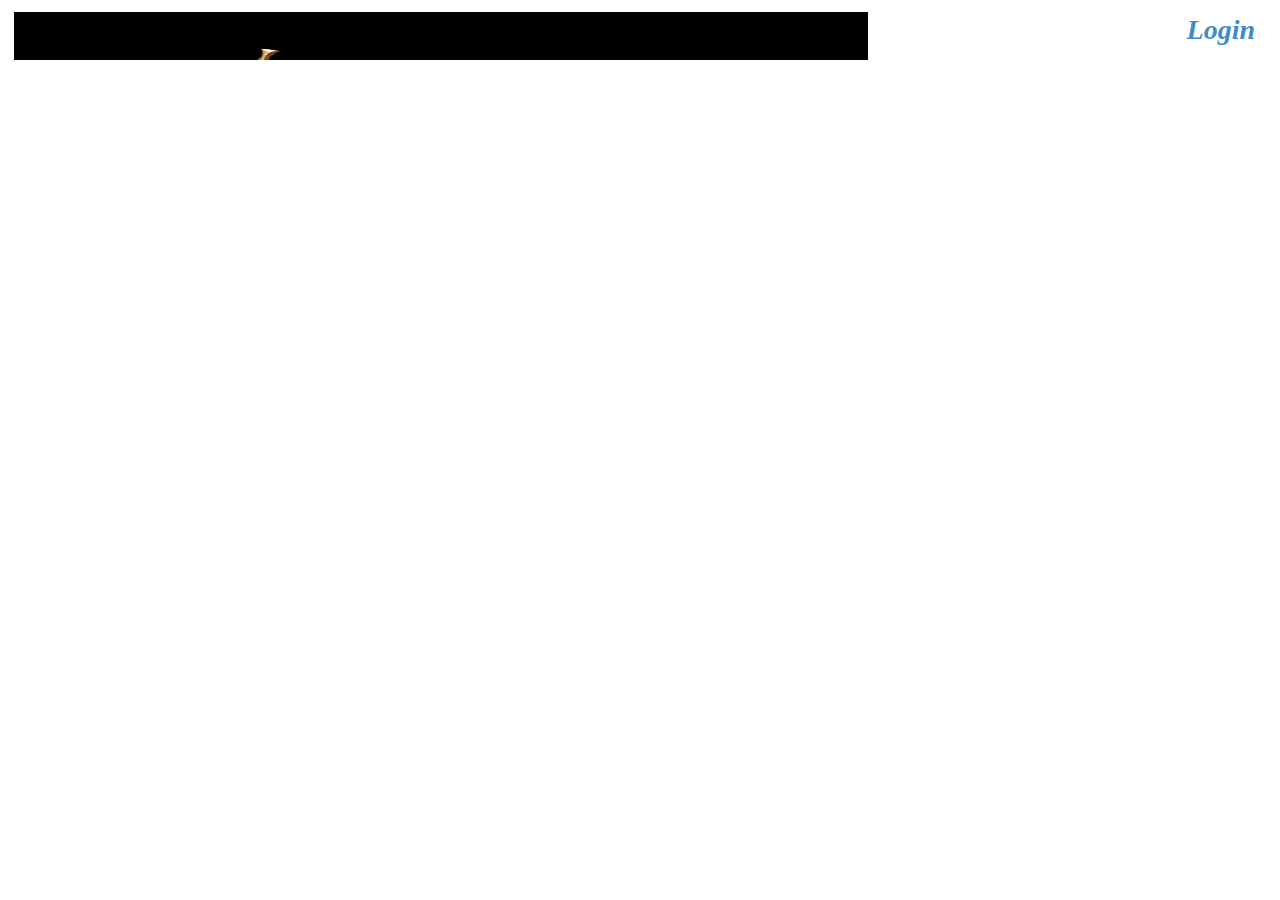
<file: myria-web-ui/WebContent/index.html>
<!DOCTYPE html>
<html>
	<head>
	<meta charset="ISO-8859-1">
	<title>Myria</title>
		<div class="col-sm-12 header-image" style="height:50px;background-color: transparent;border-radius: 4px; font-family:cursive;font-style: oblique;font-weight: bold;color:white;font-size: 200%;")><a href="#!account" style="float:right;text-align: center;font-size: 24">Login</a></div>
	</head>
	<body style="margin:10px;"  ng-app="myria">
		  	<div ng-view></div>
	
	
		<script type="text/javascript" src="./libs/angular/angular.min.js"></script>
		<script type="text/javascript" src="./libs/angular-resource/angular-resource.min.js"></script>
		<script type="text/javascript" src="./libs/angular-route/angular-route.min.js"></script>
		<script type="text/javascript" src="./libs/angular-bootstrap/ui-bootstrap-tpls.js"></script>
		<script type="text/javascript" src="./libs/sockjs/sockjs.js"></script>
		<script type="text/javascript" src="./libs/stomp-websocket/lib/stomp.js"></script>
		<script type="text/javascript" src="./libs/showdown/compressed/showdown.js"></script>
		<script type="text/javascript" src="./libs/ng-prettyjson/dist/ng-prettyjson.min.js"></script>
		<script type="text/javascript" src="./app/app.js"></script>
		<script type="text/javascript" src="./app/message/messageService.js"></script>
		<script type="text/javascript" src="./app/controllers.js"></script>
		<script type="text/javascript" src="./app/command/command.js"></script>
		<script type="text/javascript" src="./app/monster/monster.js"></script>
		<script type="text/javascript" src="./app/items/items.js"></script>

		<!-- 
		<script type="text/javascript" src="./app/message/message.js"></script>
		 -->
		 <link rel="stylesheet" href="./assets/css/app.css">		
		<link rel="stylesheet" href="./assets/css/bootstrap.css">	
		<link rel="stylesheet" type="text/css" href="./libs/ng-prettyjson/dist/ng-prettyjson.min.css">
	</body>
</html>
</file>
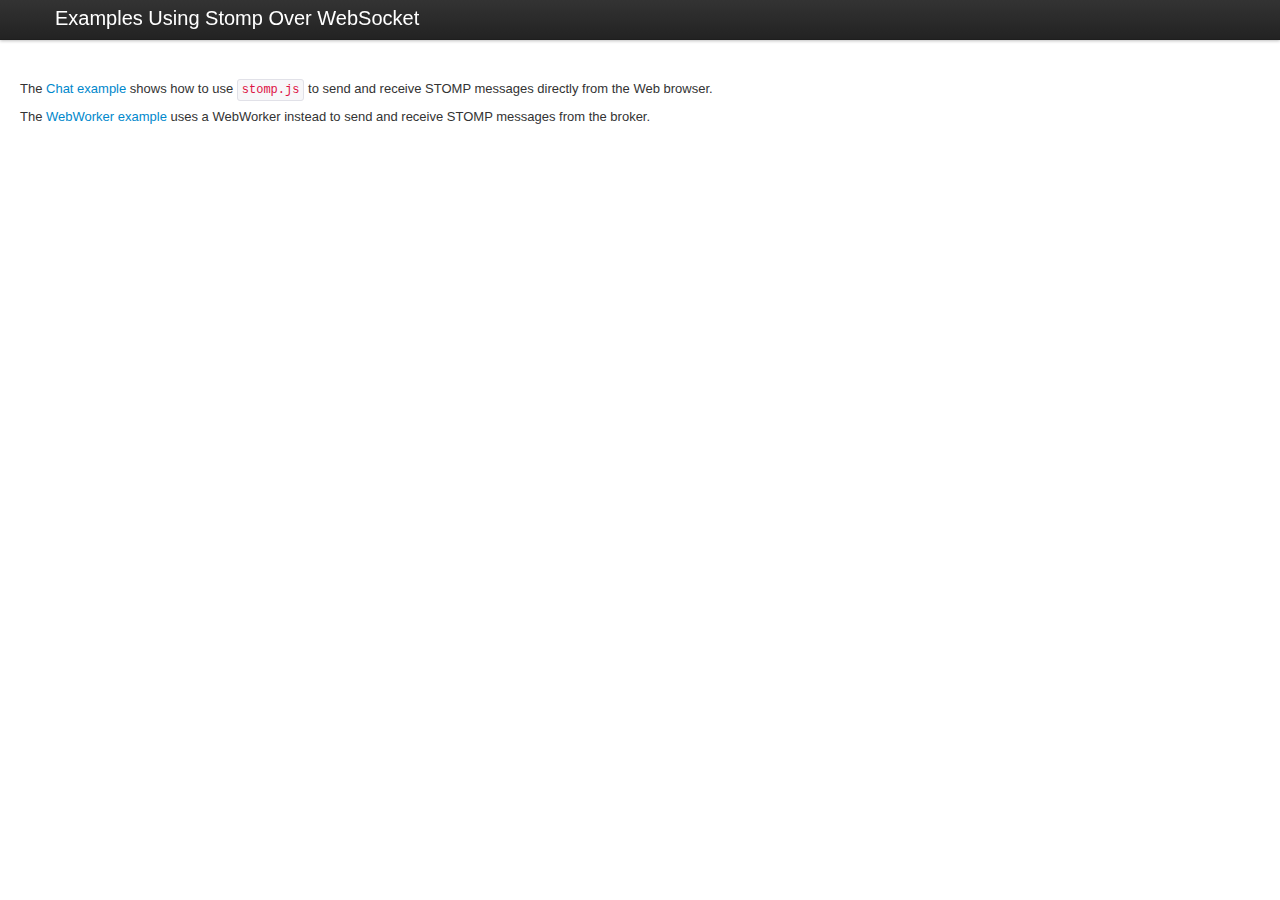
<file: myria-web-ui/WebContent/libs/stomp-websocket/example/index.html>
<!DOCTYPE html>
<html lang="en">
  <head>
    <meta charset="utf-8">
    <title>Examples Using STOMP Over WebSockets</title>
    <!--[if lt IE 9]>
      <script src="http://html5shim.googlecode.com/svn/trunk/html5.js"></script>
    <![endif]-->
    <link href="css/bootstrap.min.css" rel="stylesheet">
    <link href="css/bootstrap.min.responsive.css" rel="stylesheet">
    <style type="text/css">
      body { padding-top: 80px; }
    </style>
  </head>

  <body>
    
    <div class="navbar navbar-fixed-top">
      <div class="navbar-inner">
        <div class="container">
          <a class="brand" href="#">Examples Using Stomp Over WebSocket</a>
        </div>
      </div>
    </div>

    <div class="container-fluid">
      <div class="row-fluid">
        <p>The <a href="/chat/">Chat example</a> shows how to use <code>stomp.js</code> to send and receive STOMP messages directly from the Web browser.</p>
        <p>The <a href="/webworker/">WebWorker example</a> uses a WebWorker instead to send and receive STOMP messages from the broker.</p>
      </div>
    </div>
  </body>
</html>
</file>
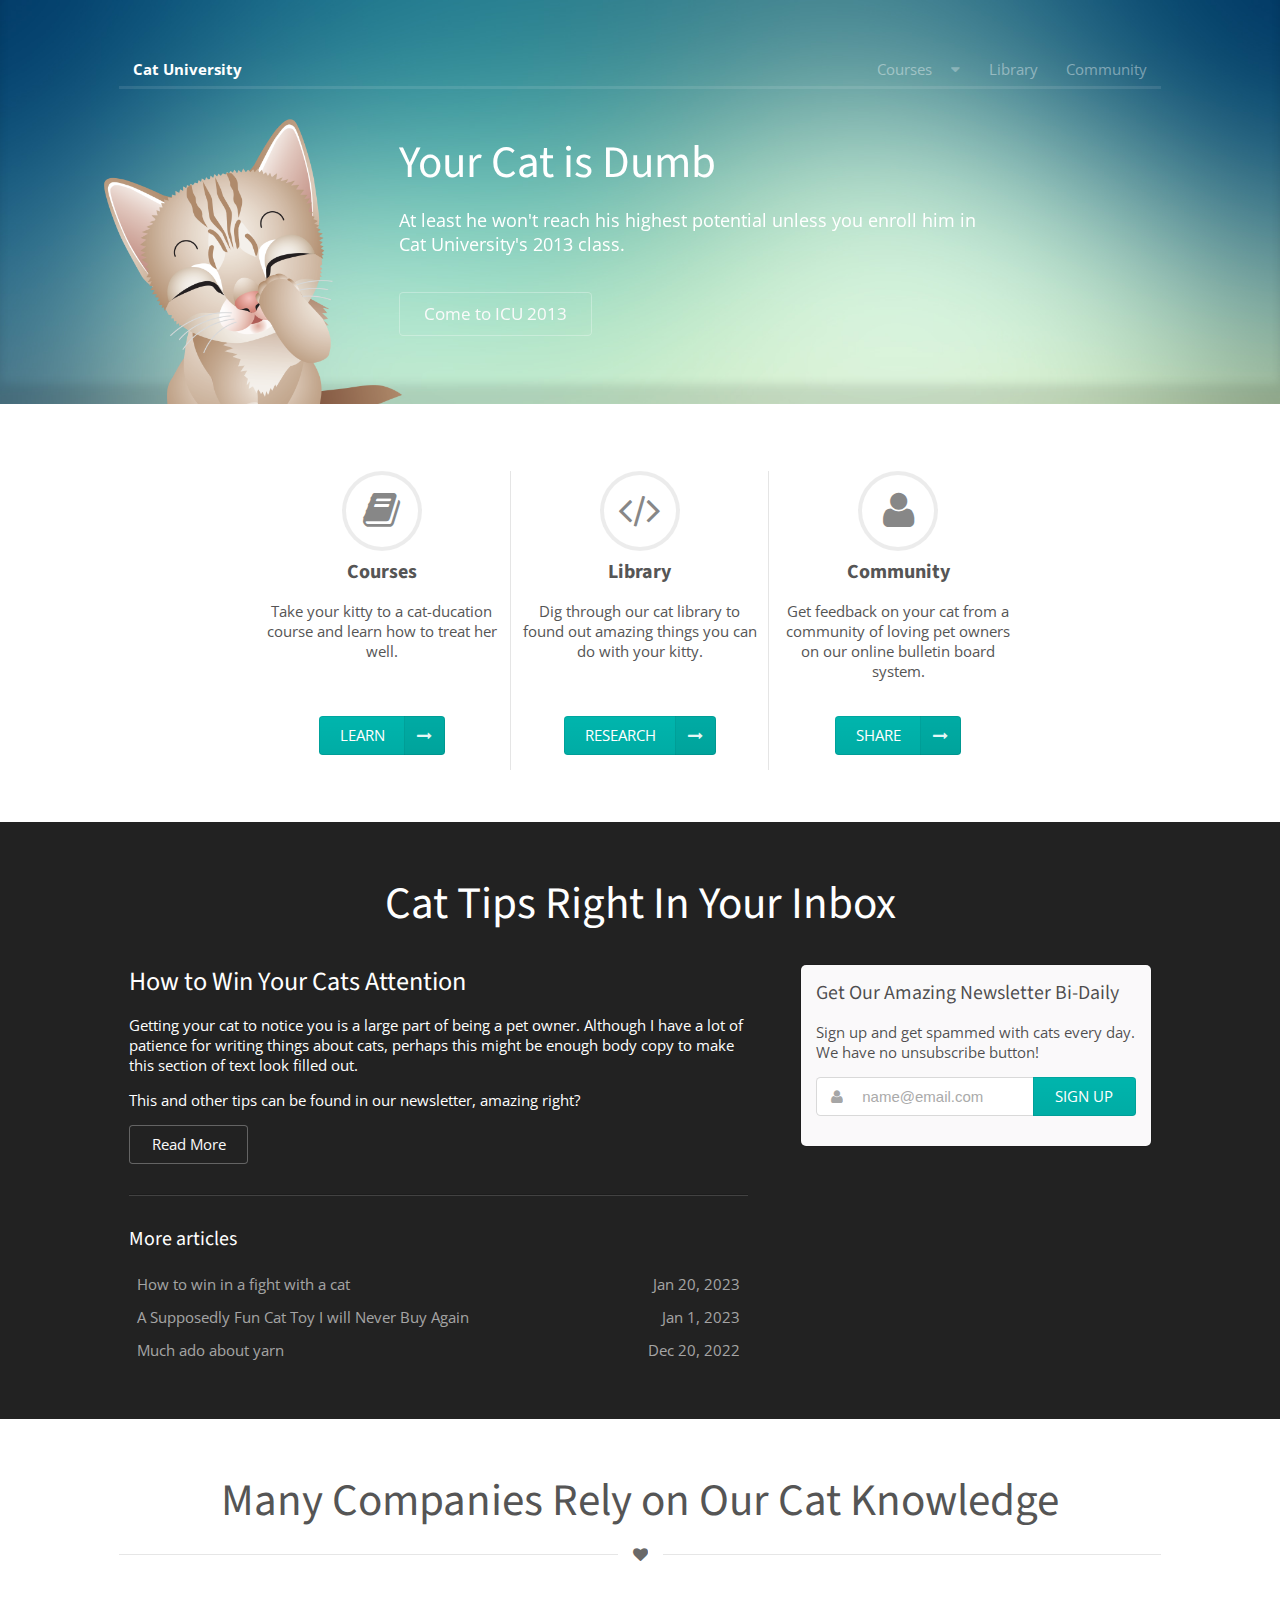
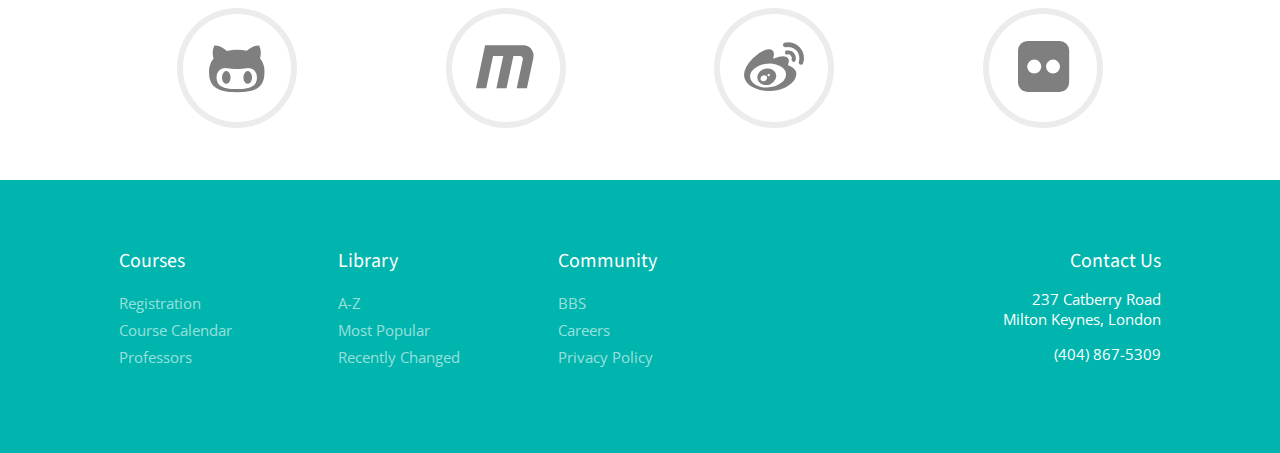
<file: myria-web-ui/WebContent/libs/semantic-ui/build/examples/homepage.html>
<!DOCTYPE html>
<html>
<head>
  <!-- Standard Meta -->
  <meta charset="utf-8" />
  <meta http-equiv="X-UA-Compatible" content="IE=edge,chrome=1" />
  <meta name="viewport" content="width=device-width, initial-scale=1.0, maximum-scale=1.0">

  <!-- Site Properities -->
  <title>Homepage Example - Semantic</title>

  <link href='http://fonts.googleapis.com/css?family=Source+Sans+Pro:400,700|Open+Sans:300italic,400,300,700' rel='stylesheet' type='text/css'>

  <link rel="stylesheet" type="text/css" href="../packaged/css/semantic.css">
  <link rel="stylesheet" type="text/css" href="homepage.css">

  <script src="http://cdnjs.cloudflare.com/ajax/libs/jquery/2.0.3/jquery.js"></script>
  <script src="../packaged/javascript/semantic.js"></script>
  <script src="homepage.js"></script>

</head>
<body id="home">
  <div class="ui inverted page grid masthead segment">
    <div class="column">
      <div class="inverted secondary pointing ui menu">
        <div class="header item">Cat University</div>
        <div class="right menu">
          <div class="ui top right pointing mobile dropdown link item">
            Menu
            <i class="dropdown icon"></i>
            <div class="menu">
              <a class="item">Classes</a>
              <a class="item">Cocktail Hours</a>
              <a class="item">Community</a>
            </div>
          </div>
          <div class="ui dropdown link item">
            Courses
            <i class="dropdown icon"></i>
            <div class="menu">
              <a class="item">Petting</a>
              <a class="item">Feeding</a>
              <a class="item">Mind Reading</a>
            </div>
          </div>
          <a class="item">Library</a>
          <a class="item">Community</a>
        </div>
      </div>
      <img src="images/cat.png" class="ui medium image">
      <div class="ui hidden transition information">
        <h1 class="ui inverted header">
          Your Cat is Dumb
        </h1>
        <p>At least he won't reach his highest potential unless you enroll him in Cat University's 2013 class.</p>
        <div class="large basic inverted animated fade ui button">
          <div class="visible content">Come to ICU 2013</div>
          <div class="hidden content">Register Now</div>
        </div>
      </div>
    </div>
  </div>
  <div class="ui page grid overview segment">
    <div class="ui two wide column"></div>
    <div class="twelve wide column">
      <div class="ui three column center aligned stackable divided grid">
        <div class="column">
          <div class="ui icon header">
            <i class="circular book link icon"></i>
            Courses 
          </div>
          <p>Take your kitty to a cat-ducation course and learn how to treat her well.</p>
          <p><a class="ui teal right labeled icon button" href="#">Learn <i class="right long arrow icon"></i></a></p>
        </div>
        <div class="column">
          <div class="ui icon header">
            <i class="circular code link icon"></i>
            Library
          </div>
          <p>Dig through our cat library to found out amazing things you can do with your kitty.</p>
          <p><a class="ui teal right labeled icon button" href="#">Research <i class="right long arrow icon"></i></a></p>
        </div>
        <div class="column">
          <div class="ui icon header">
            <i class="circular user link icon"></i>
            Community
          </div>
          <p>Get feedback on your cat from a community of loving pet owners on our online bulletin board system.</p>
          <p><a class="ui teal right labeled icon button" href="#">Share <i class="right long arrow icon"></i></a></p>
        </div>
      </div>
    </div>
  </div>

  <div class="ui inverted page grid stackable relaxed feature segment">
    <div class="row">
      <div class="column">
        <h1 class="center aligned ui header">
          Cat Tips Right In Your Inbox
        </h1>
      </div>
    </div>
    <div class="row">
      <div class="ten wide column">
        <h2 class="ui header">How to Win Your Cats Attention</h2>
        <p>Getting your cat to notice you is a large part of being a pet owner. Although I have a lot of patience for writing things about cats, perhaps this might be enough body copy to make this section of text look filled out.</p>
        <p>This and other tips can be found in our newsletter, amazing right?</p>
        <div class="ui basic inverted animated button button">
          <div class="visible content">Read More</div>
          <div class="hidden content"><i class="right arrow icon"></i></div>
        </div>
        <div class="ui inverted section divider"></div>
        <h3 class="ui header">More articles</h3>
        <div class="ui inverted animated selection list">
          <div class="item">
            How to win in a fight with a cat
            <div class="right floated">Jan 20, 2023</div>
          </div>
          <div class="item">
            A Supposedly Fun Cat Toy I will Never Buy Again
            <div class="right floated">Jan 1, 2023</div>
          </div>
          <div class="item">
            Much ado about yarn
            <div class="right floated">Dec 20, 2022</div>
          </div>
        </div>
      </div>
      <div class="six wide column">
        <div class="ui secondary form segment">
          <h3 class="ui header">Get Our Amazing Newsletter Bi-Daily</h3>
          <p>Sign up and get spammed with cats every day. We have no unsubscribe button!</p>
          <div class="field">
            <div class="ui left icon action input">
              <i class="user icon"></i>
              <input name="email" type="text" placeholder="name@email.com">
              <div class="ui teal submit button">Sign up</div>
            </div>
          </div>
          <div class="ui error message"></div>
        </div>
      </div>
    </div>
  </div>

  <div class="ui page grid stackable segment">
    <div class="row">
      <div class="column">
        <h1 class="center aligned ui header">
          Many Companies Rely on Our Cat Knowledge
        </h1>
        <div class="ui horizontal divider"><i class="heart icon"></i></div>
      </div>
    </div>
    <div class="center four column aligned row">
      <div class="column">
        <div class="ui text shape">
          <div class="sides">
            <div class="active side">
              <i class="huge circular github icon"></i>
            </div>
            <div class="side">
              <i class="huge circular facebook icon"></i>
            </div>
            <div class="side">
              <i class="huge circular maxcdn icon"></i>
            </div>
            <div class="side">
              <i class="huge circular pinterest icon"></i>
            </div>
            <div class="side">
              <i class="huge circular weibo icon"></i>
            </div>
            <div class="side">
              <i class="huge circular flickr icon"></i>
            </div>
          </div>
        </div>
      </div>
      <div class="column">
        <div class="ui text shape">
          <div class="sides">
            <div class="side">
              <i class="huge circular github icon"></i>
            </div>
            <div class="side">
              <i class="huge circular facebook icon"></i>
            </div>
            <div class="active side">
              <i class="huge circular maxcdn icon"></i>
            </div>
            <div class="side">
              <i class="huge circular pinterest icon"></i>
            </div>
            <div class="side">
              <i class="huge circular weibo icon"></i>
            </div>
            <div class="side">
              <i class="huge circular flickr icon"></i>
            </div>
          </div>
        </div>
      </div>
      <div class="column">
        <div class="ui text shape">
          <div class="sides">
            <div class="side">
              <i class="huge circular github icon"></i>
            </div>
            <div class="side">
              <i class="huge circular facebook icon"></i>
            </div>
            <div class="side">
              <i class="huge circular maxcdn icon"></i>
            </div>
            <div class="side">
              <i class="huge circular pinterest icon"></i>
            </div>
            <div class="active side">
              <i class="huge circular weibo icon"></i>
            </div>
            <div class="side">
              <i class="huge circular flickr icon"></i>
            </div>
          </div>
        </div>
      </div>
      <div class="column">
        <div class="ui text shape">
          <div class="sides">
            <div class="side">
              <i class="huge circular github icon"></i>
            </div>
            <div class="side">
              <i class="huge circular facebook icon"></i>
            </div>
            <div class="side">
              <i class="huge circular maxcdn icon"></i>
            </div>
            <div class="side">
              <i class="huge circular pinterest icon"></i>
            </div>
            <div class="side">
              <i class="huge circular weibo icon"></i>
            </div>
            <div class="active side">
              <i class="huge circular flickr icon"></i>
            </div>
          </div>
        </div>
      </div>
    </div>
  </div>
  <div class="ui inverted teal page grid segment">
    <div class="ten wide column">
      <div class="ui three column stackable grid">
        <div class="column">
          <div class="ui header">Courses</div>
          <div class="ui inverted link list">
            <a class="item">Registration</a>
            <a class="item">Course Calendar</a>
            <a class="item">Professors</a>
          </div>
        </div>
        <div class="column">
          <div class="ui header">Library</div>
          <div class="ui inverted link list">
            <a class="item">A-Z</a>
            <a class="item">Most Popular</a>
            <a class="item">Recently Changed</a>
          </div>
        </div>
        <div class="column">
          <div class="ui header">Community</div>
          <div class="ui inverted link list">
            <a class="item">BBS</a>
            <a class="item">Careers</a>
            <a class="item">Privacy Policy</a>
          </div>
        </div>
      </div>
    </div>
    <div class="six wide right floated aligned column">
      <h3 class="ui header">Contact Us</h3>
      <addr>
        237 Catberry Road <br>
        Milton Keynes, London <br>
      </addr>
      <p>(404) 867-5309</p>
    </div>
  </div>
</body>

</html>
</file>
<file: myria-web-ui/WebContent/assets/css/app.css>
body {
	height:95%;
}

.header-image {
    background-image:url(./images/headerimage.png);
    background-repeat: no-repeat;
}

.icon-arrow {
    content:url(./images/arrow.png) no-repeat;
}

.icon-door {
    content:url(./images/door.png) no-repeat;
}

.icon-shield {
    content:url(./images/shield.png) no-repeat;
}

.icon-iron-breats-plate {
    content:url(./images/ironBreastPlate.png) no-repeat;
}

.icon-chain-mail {
    content:url(./images/chainmail.png) no-repeat;
}

.icon-sword {
    content:url(./images/sword.png) no-repeat;
}

.player-layout {
	position:absolute;
	background-color:ffffff;
	border:1px solid black;
	border-radius:4px;
	/*
	*/
}

.WEST {
	
	-webkit-transform: rotate(180deg); 
    -moz-transform: rotate(180deg);  
    filter: progid:DXImageTransform.Microsoft.BasicImage(rotation=20); /*for IE*/
}

.NORTH {
	-webkit-transform: rotate(270deg); 
    -moz-transform: rotate(270deg);  
    filter: progid:DXImageTransform.Microsoft.BasicImage(rotation=30); /*for IE*/
    top:0px;
    right:32px;
}

.NORTHEAST {
	-webkit-transform: rotate(315deg); 
    -moz-transform: rotate(315deg);  
    filter: progid:DXImageTransform.Microsoft.BasicImage(rotation=35); /*for IE*/
    top:0px;
    right:64px;
}

.NORTHWEST {
	-webkit-transform: rotate(225deg); 
    -moz-transform: rotate(225deg);  
    filter: progid:DXImageTransform.Microsoft.BasicImage(rotation=25); /*for IE*/
    top:0px;
    right:0px;
}

.SOUTH {
	-webkit-transform: rotate(90deg); 
    -moz-transform: rotate(90deg);  
    filter: progid:DXImageTransform.Microsoft.BasicImage(rotation=10); /*for IE*/
}

.SOUTHEAST {
	-webkit-transform: rotate(45deg); 
    -moz-transform: rotate(45deg);  
    filter: progid:DXImageTransform.Microsoft.BasicImage(rotation=5); /*for IE*/
}

.SOUTHWEST {
	-webkit-transform: rotate(135deg); 
    -moz-transform: rotate(135deg);  
    filter: progid:DXImageTransform.Microsoft.BasicImage(rotation=15); /*for IE*/
}

.attack-msg-box {
	outline: 1px solid #e9e9e9;
	padding: 5px;
	margin: 5px;
	font-size: 13px;
	line-height: 1.42857143;
	color: #333;
	word-break: break-all;
	word-wrap: break-word;
	background-color: #f5f5f5;
	border: 1px solid #ccc;
	border-radius: 4px;
}
</file>
<file: myria-web-ui/WebContent/libs/semantic-ui/build/examples/homepage.css>
/*******************************
            Global
*******************************/

html,
body {
  font-size: 15px;
  height: 100%;
}

body {
  font-family: "Open Sans", "Helvetica Neue", "Helvetica", "Arial", sans-serif;
  background: #FFFFFF;
  margin: 0px;
  padding: 0px;
  color: #555555;
  text-rendering: optimizeLegibility;
  min-width: 320px;
}

/*******************************
          UI Overrides
*******************************/

.ui.header {
  font-family: 'Source Sans Pro', "Helvetica Neue", "Helvetica", "Arial", sans-serif;
}

.ui.header,
h1,
h2 {
  font-weight: normal !important;
}

h1.ui.header {
  font-size: 3em;
}

h4.ui.header,
h5.ui.header,
.ui.icon.header {
  font-weight: bold !important;
}

.ui.button {
  font-weight: normal;
  text-decoration: none;
}

a {
  color: #009FDA;
  text-decoration: none;
  -webkit-transition: color 0.3s ease;
  -moz-transition: color 0.3s ease;
  transition: color 0.3s ease;
}

a:hover {
  color: #00BAFF;
}

p a {
  font-weight: bold;
}

/*******************************
            Global
*******************************/
/*rtl:ignore*/
.menu .right.menu > .mobile.item {
  display: none;
}

.ui.page.grid.segment {
  padding-top: 3.5rem;
  padding-bottom: 3.5rem;
}

.masthead.segment {
  background-image: url(images/bg.jpg);
  -webkit-background-size: cover;
  background-size: cover;
  margin: 0em;
  padding-top: 4rem;
  overflow: hidden;
  -webkit-box-shadow: 0 -20px 10px 0 rgba(0, 0, 0, 0.1) inset !important;
  box-shadow: 0 -20px 10px 0 rgba(0, 0, 0, 0.1) inset !important;
}

.masthead.segment .column {
  position: relative;
}

.masthead.segment .information {
  margin: 3em 1em 1em 280px;
}

.masthead.segment .information p {
  max-width: 600px;
  margin: 0em 0px 2em 0em;
  font-size: 1.2em;
}

.masthead.segment h1.ui.header .sub {
  font-size: 0.7em;
}

.masthead.segment .image {
  position: absolute;
  left: 0%;
  bottom: -110px;
}

.overview .divided.grid .header + p {
  min-height: 100px;
}

.ui.shape .icon,
.link.list .icon {
  margin: 0em;
  padding: 0em;
}

.ui.cube.shape .side {
  background-color: transparent;
}

/*******************************
          Responsive
*******************************/

/* Mobile Only */

@media only screen and (max-width : 768px) {
  .ui.page.grid.segment {
    padding-top: 2rem;
    padding-bottom: 2rem;
  }
  /*rtl:ignore*/
  .menu .right.menu > .item {
    display: none;
  }
  /*rtl:ignore*/
  .menu .right.menu > .mobile.item {
    display: block;
  }

  h1.ui.header {
    font-size: 1.5em;
  }

  .masthead.segment {
    -webkit-background-size: auto;
    background-size: auto;
  }

  .masthead.segment .information {
    margin-left: 190px;
  }

  .masthead.segment .image {
    bottom: -65px;
    width: 150px;
  }

  .masthead.segment .button {
    font-size: 1rem;
  }

  .overview .divided.grid .header .icon {
    font-size: 1.5em;
  }

  .overview .divided.grid .header + p {
    min-height: 0px;
  }

  .masthead.segment .column {
    font-size: 0.7rem;
  }

  .masthead.segment .column p {
    display: none;
  }
  /*rtl:ignore*/
  .selection.list .right.floated {
    display: none;
  }
}

@media only screen and (max-width : 1000px) {

}
</file>
<file: myria-web-ui/WebContent/libs/ng-prettyjson/dist/ng-prettyjson.min.css>
/** 
* @license ng-prettyjson - v0.1.3
* (c) 2013 Julien VALERY https://github.com/darul75/ng-prettyjson
* License: MIT 
**/

pre{outline:1px solid #e9e9e9;padding:5px;margin:5px;width:100%;height:100%}.string{color:green}.number{color:#ff8c00}.boolean{color:#00f}.null{color:#ff00ff}.key{color:red}.sep{color:#000}
</file>
